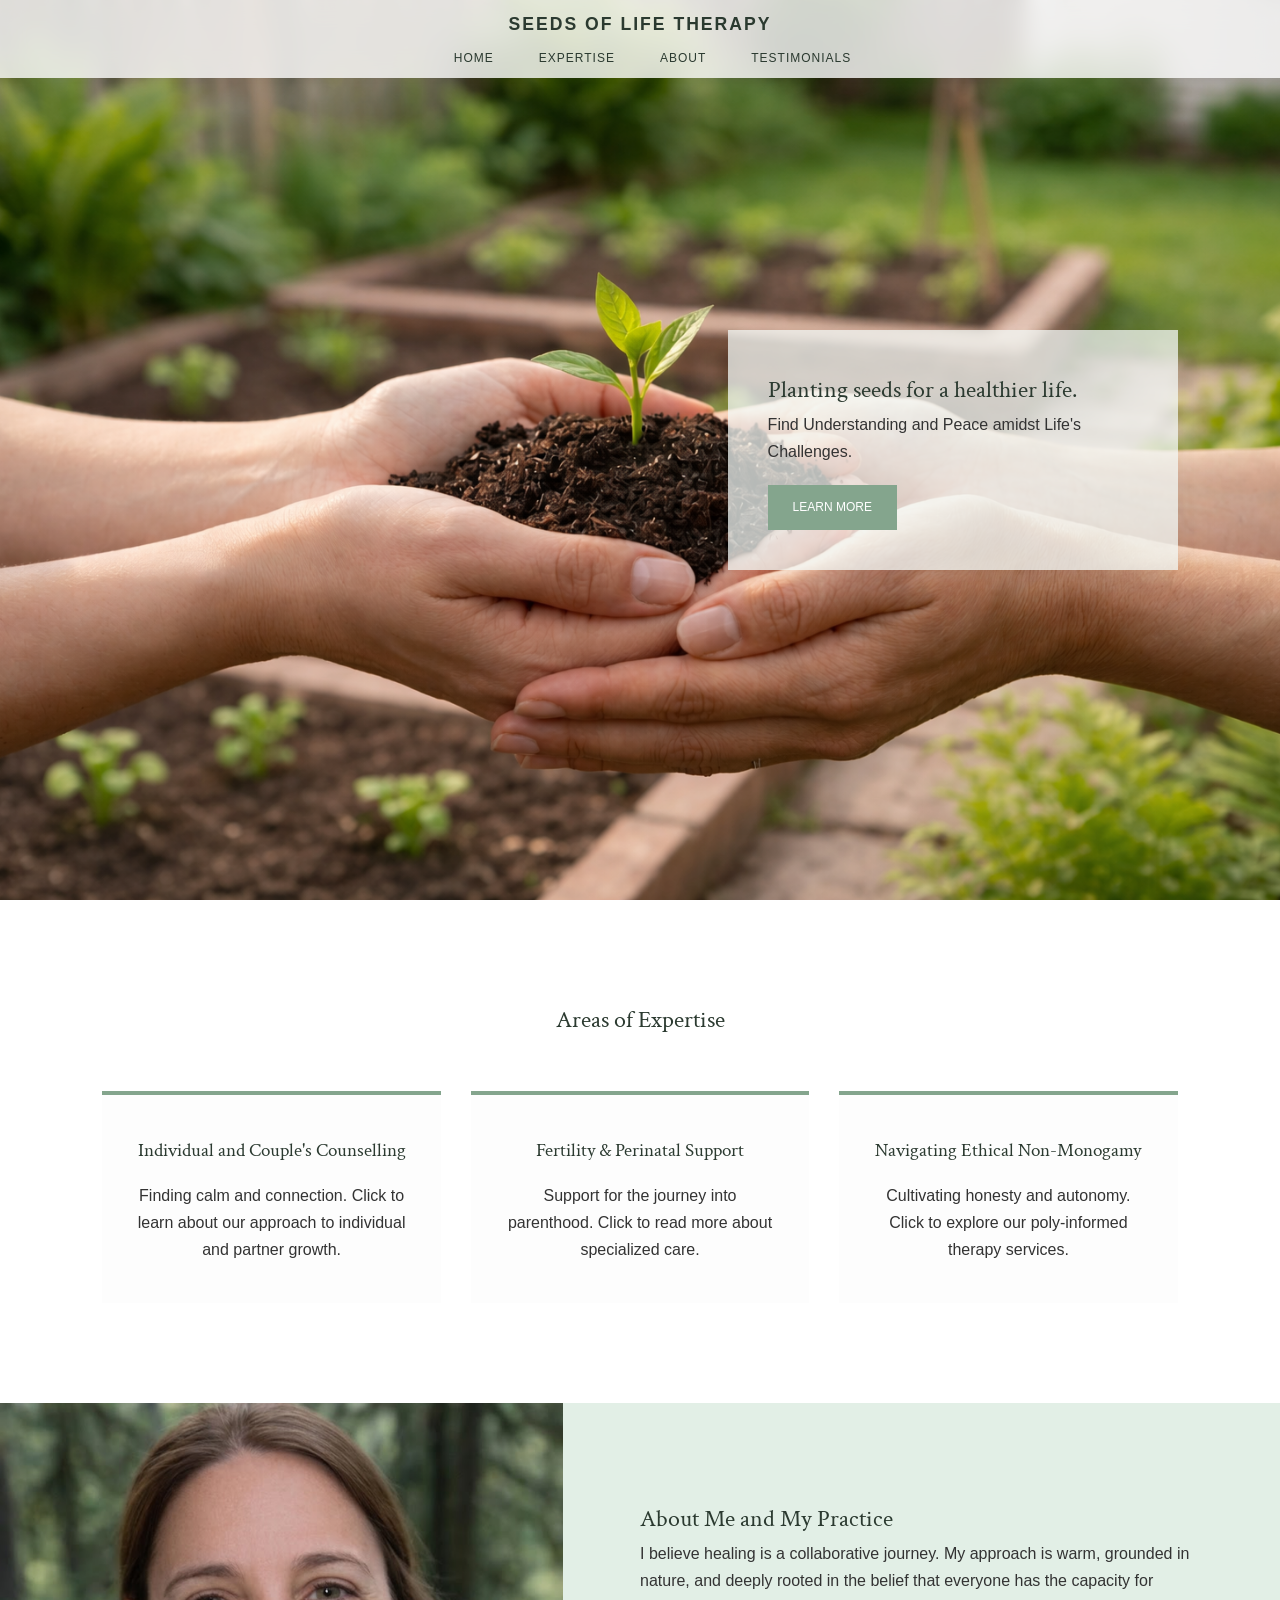
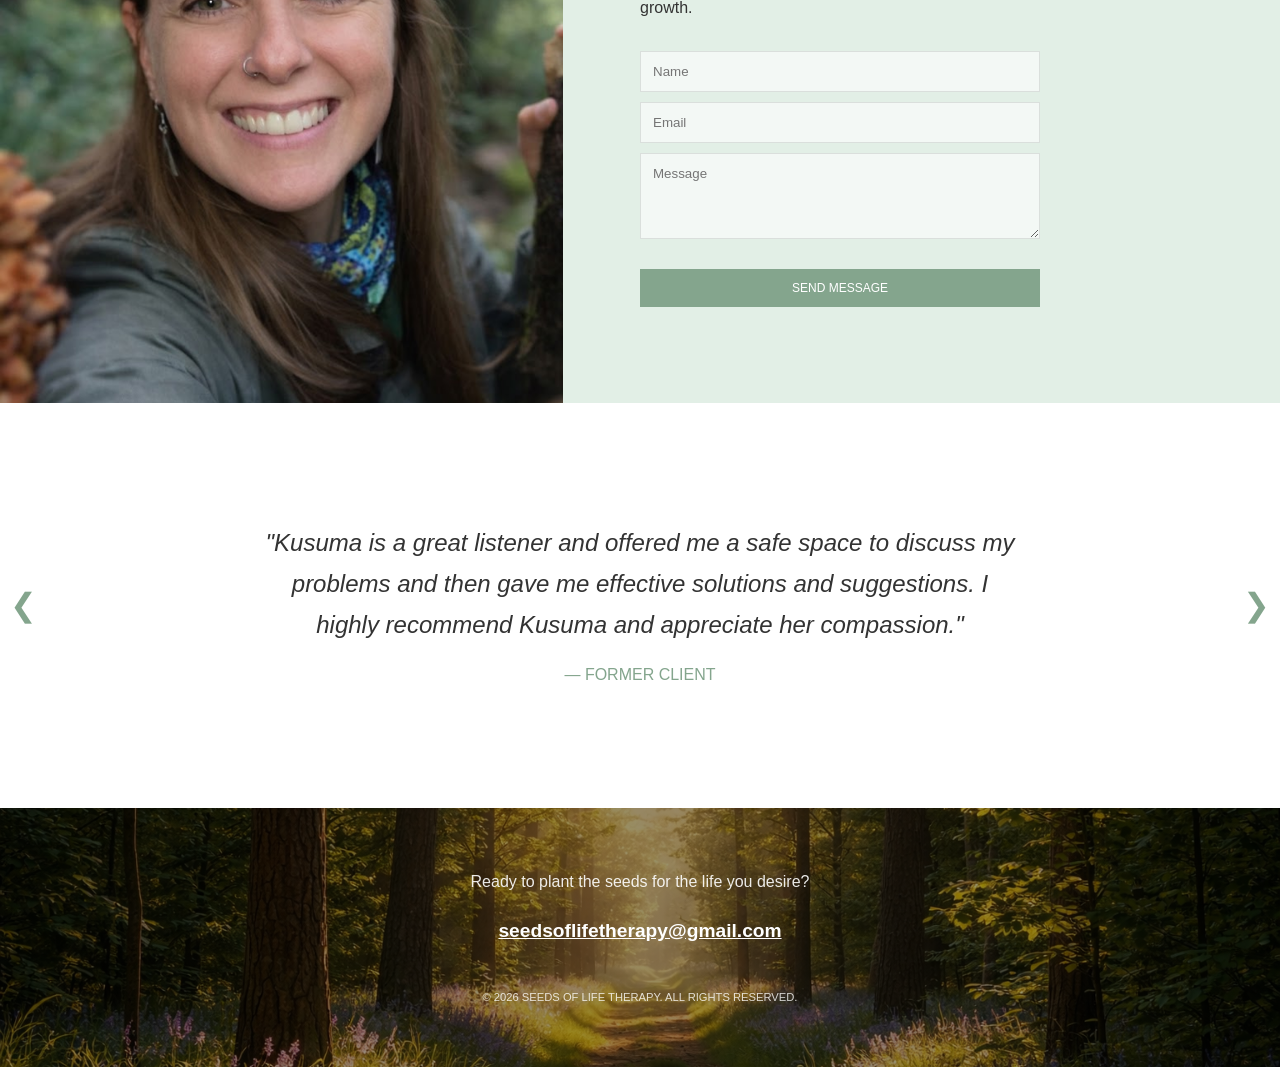
<file: index.html>
<!DOCTYPE html>
<html lang="en">
<head>
    <link rel="stylesheet" href="style.css">    <meta charset="UTF-8">
    <meta name="viewport" content="width=device-width, initial-scale=1.0">
    <title>Seeds of Life Therapy</title>
    <link href="https://fonts.googleapis.com/css2?family=Crimson+Text&family=Helvetica+Neue:wght@300&display=swap" rel="stylesheet">
</head>
<body>

  <header>
    <a href="#home" class="logo">Seeds of Life Therapy</a>
    <nav>
        <a href="#home">Home</a>
        <a href="#expertise">Expertise</a>
        <a href="#about">About</a>
        <a href="#testimonials">Testimonials</a>
    </nav>
</header>

    <section id="home">
        <div class="hero-box">
            <h1>Planting seeds for a healthier life.</h1>
            <p>Find Understanding and Peace amidst Life's Challenges.</p>
            <a href="#about" class="btn">Learn More</a>
        </div>
    </section>

    <section id="expertise">
        <h2>Areas of Expertise</h2>
<div class="expertise-grid">
    <a href="individual-couples.html" class="expertise-link">
        <div class="expertise-card">
            <h3>Individual and Couple's Counselling</h3>
            <p>Finding calm and connection. Click to learn about our approach to individual and partner growth.</p>
        </div>
    </a>
    <a href="fertility-perinatal.html" class="expertise-link">
        <div class="expertise-card">
            <h3>Fertility & Perinatal Support</h3>
            <p>Support for the journey into parenthood. Click to read more about specialized care.</p>
        </div>
    </a>
    <a href="ethical-non-monogamy.html" class="expertise-link">
        <div class="expertise-card">
            <h3>Navigating Ethical Non-Monogamy</h3>
            <p>Cultivating honesty and autonomy. Click to explore our poly-informed therapy services.</p>
        </div>
    </a>
</div>
    </section>

    <section id="about">
        <div class="about-img"></div>
        <div class="about-text">
            <h2>About Me and My Practice</h2>
            <p>I believe healing is a collaborative journey. My approach is warm, grounded in nature, and deeply rooted in the belief that everyone has the capacity for growth.</p>
            
            <form class="contact-form">
                <input type="text" placeholder="Name" required>
                <input type="email" placeholder="Email" required>
                <textarea placeholder="Message" rows="4" required></textarea>
                <button type="submit" class="btn">Send Message</button>
            </form>
        </div>
    </section>

    <section id="testimonials">
        <button class="nav-btn prev" onclick="changeSlide(-1)">&#10094;</button>
        <div class="testimonial-container">
            <div class="testimonial-slide active">
                <p style="font-style: italic; font-size: 1.5rem;">"Kusuma is a great listener and offered me a safe space to discuss my problems and then gave me effective solutions and suggestions. I highly recommend Kusuma and appreciate her compassion."</p>
                <p style="margin-top: 15px; color: #84A58D;">— FORMER CLIENT</p>
            </div>
            <div class="testimonial-slide">
                <p style="font-style: italic; font-size: 1.5rem;">"Working with Kusuma was a wonderful opportunity for myself and my wife to grow our relationship. Kusuma was able to gently guide our sessions into being productive and meaningful. Both myself and my wife always felt heard and respected. We both highly recommend Kusuma."</p>
                <p style="margin-top: 15px; color: #84A58D;">— CLIENTS (COUPLE)</p>
            </div>
            <div class="testimonial-slide">
                <p style="font-style: italic; font-size: 1.5rem;">"Kusuma did an amazing job of holding space and helping my partner and I navigate intense challenges we faced in our relationship. Being both polyamorous and different flavours of neurodivergent, we often were dealing with fairly complex issues that required a nuanced understanding. I felt like Kusuma really was invested in helping us, and took all of our feedback and considerations seriously while still being able to challenge us in appropriate ways. I would highly recommend her to anyone seeking counselling in their relationship."</p>
                <p style="margin-top: 15px; color: #84A58D;">— ENM COUPLE</p>
            </div>
            <div class="testimonial-slide">
                <p style="font-style: italic; font-size: 1.5rem;">"We really appreciated how candid Kusuma was, while still being respectful, and making sure both of our feelings were acknowledged and respected. It felt like we were being validated and heard in a safe, non-judgmental space. We noticed her excellent, consistent eye contact, which made us feel truly seen. As a couple, we both felt she's very good at focusing on our strengths, which was really helpful. Our communication continues to vastly improve, as does our conflict resolution skills, not to mention our sense of emotional togetherness and connection. In addition, the non-violent communication skills she shared are a super helpful technique."</p>
                <p style="margin-top: 15px; color: #84A58D;">— CLIENTS (COUPLE)</p>
            </div>
             <div class="testimonial-slide">
                <p style="font-style: italic; font-size: 1.5rem;">"Kusuma's infectious positivity, her knowledge of holistic nutrition, yoga, and meditation, her excellent organization and communication skills, and her capacity to anticipate what people need, makes her an amazing doula and wonderful human! I don't know what I would have done without her postpartum. You won't find another person as special as Kusuma!"</p>
                <p style="margin-top: 15px; color: #84A58D;">— POSTPARTUM CLIENT</p>
            </div>
             <div class="testimonial-slide"
                <p style="font-style: italic; font-size: 1.5rem;">"I felt very comfortable with Kusuma right away and even though we did not have much time to get to know one another before my labour, I was at ease with her being a part of it. And I would say she was a very integral part! And not just of labour, but also in boosting my knowledge/confidence pre-birth, and in her support and teaching postpartum. It takes a very special person to make someone feel that comfortable in such a short amount of time and Kusuma is a natural at it.."</p>
                <p style="margin-top: 15px; color: #84A58D;">— PERINATAL CLIENT</p>
            </div>
             <div class="testimonial-slide">
                <p style="font-style: italic; font-size: 1.5rem;">"Words cannot describe how grateful I am to have had a doula like Kusuma. She was incredibly skilled, knowledgeable and compassionate throughout the entire prenatal, birthing and post natal experience. I could not have survived this epic journey without her! Kusuma continuously impressed both me and my partner with the level of quality care she provided. Kusuma is a very knowledgeable and confident professional. She is well organized and generous of spirit. She responded to all of our needs and we just can't say enough about how much we loved receiving her support!"</p>
                <p style="margin-top: 15px; color: #84A58D;">— PERINATAL CLIENTS (COUPLE)</p>
            </div>
             <div class="testimonial-slide">
                <p style="font-style: italic; font-size: 1.5rem;">"From the beginning, I felt an instant comfort with Kusuma. Like she was a long-time friend with the wisdom and expertise around pregnancy, labour, birthing and babies that I was looking for."</p>
                <p style="margin-top: 15px; color: #84A58D;">— PRENATAL & BIRTH CLIENT</p>
            </div>
        </div>
        <button class="nav-btn next" onclick="changeSlide(1)">&#10095;</button>
    </section>

<footer style="
    background: 
        linear-gradient(rgba(0,0,0,0.4), rgba(0,0,0,0.4)),
        url('Forestpath.png') center/cover no-repeat;
    color: white;
    text-align: center;
    padding: 60px 20px;
">
    <p style="margin-bottom: 20px; opacity: 0.9;">
        Ready to plant the seeds for the life you desire?
    </p>

    <a href="mailto:seedsoflifetherapy@gmail.com" style="color: #fff; text-decoration: underline;">
        seedsoflifetherapy@gmail.com
    </a>

    <p style="margin-top: 40px; font-size: 0.7rem; opacity: 0.8;">
        © 2026 SEEDS OF LIFE THERAPY. ALL RIGHTS RESERVED.
    </p>
</footer>

    <script>
        let currentSlide = 0;
        const slides = document.querySelectorAll('.testimonial-slide');

        function changeSlide(direction) {
            slides[currentSlide].classList.remove('active');
            currentSlide = (currentSlide + direction + slides.length) % slides.length;
            slides[currentSlide].classList.add('active');
        }
    </script>

</body>
</html>
</file>
<file: style.css>
html { scroll-behavior: smooth; }
        * { box-sizing: border-box; margin: 0; padding: 0; transition: all 0.3s ease; }
        body { font-family: 'Helvetica Neue', Arial, sans-serif; color: #333; background-color: #FAFAFA; line-height: 1.7; }
        h1, h2, h3 { font-family: 'Crimson Text', serif; font-weight: 400; color: #2b3a30; }

        header {
    position: fixed; top: 0; width: 100%;
    display: flex; flex-direction: column; align-items: center;
    padding: 10px 6%; 
    background: rgba(255, 255, 255, 0.8); 
    backdrop-filter: blur(12px); 
    z-index: 1000;
    box-shadow: 0 2px 10px rgba(0,0,0,0.02);
}

.logo {
    font-size: 1.2rem;
    letter-spacing: 2px;
    text-transform: uppercase;
    margin-bottom: 8px;
}

nav {
    display: flex;
    gap: 20px;
}

nav a {
    margin: 0;
}
        .logo { font-size: 1.1rem; letter-spacing: 2px; text-transform: uppercase; color: #2b3a30; text-decoration: none; font-weight: bold; }
        nav a { margin-left: 25px; text-decoration: none; color: #2b3a30; font-size: 0.75rem; letter-spacing: 1px; text-transform: uppercase; }
        nav a:hover { color: #84A58D; }

        section { padding: 100px 8%; }

        /* HERO */
       #home {
    min-height: 100vh; display: flex; align-items: center; justify-content: flex-end;
    background: url('Hands and seedling.png') center/cover no-repeat;
}
        .hero-box {
            background-color: rgba(242, 247, 244, 0.75);
            padding: 40px; max-width: 450px; box-shadow: 0 10px 30px rgba(0,0,0,0.05);
        }

        /* EXPERTISE SECTION - FIXED 3 COLUMNS */
        #expertise { background: white; text-align: center; }
        .expertise-grid { 
            display: grid; 
            grid-template-columns: repeat(3, 1fr); 
            gap: 30px; 
            margin-top: 50px; 
        }
        .expertise-link { text-decoration: none; color: inherit; display: block; }
        .expertise-card { 
            background: #fdfdfd; padding: 40px 30px; border-top: 4px solid #84A58D; 
            height: 100%; display: flex; flex-direction: column;
        }
        .expertise-card:hover { transform: translateY(-10px); background: #f4f7f5; box-shadow: 0 10px 20px rgba(0,0,0,0.05); }
        .expertise-card h3 { margin-bottom: 15px; }

        /* ABOUT SECTION */
        #about { display: flex; padding: 0; background: #E2EFE6; }
.about-img { 
    flex: 1; 
    background: url('Headshot.png') center/cover no-repeat; 
    min-height: 600px; 
}
        .about-text { flex: 1; padding: 6%; display: flex; flex-direction: column; justify-content: center; }
        
        .contact-form { margin-top: 30px; display: grid; gap: 10px; width: 100%; max-width: 400px; }
        .contact-form input, .contact-form textarea { 
            padding: 12px; border: 1px solid rgba(0,0,0,0.1); background: rgba(255,255,255,0.6); font-family: inherit;
        }

        /* TESTIMONIAL SLIDER WITH ARROWS */
        #testimonials { background: white; text-align: center; position: relative; padding: 100px 8%; }
        .testimonial-container { max-width: 800px; margin: 0 auto; position: relative; overflow: hidden; }
        .testimonial-slide { display: none; padding: 20px; animation: fadeIn 0.5s; }
        .testimonial-slide.active { display: block; }
        @keyframes fadeIn { from { opacity: 0; } to { opacity: 1; } }

        .nav-btn {
            position: absolute; top: 50%; transform: translateY(-50%);
            background: none; border: none; font-size: 2rem; color: #84A58D; cursor: pointer; padding: 10px;
        }
        .prev { left: 0; }
        .next { right: 0; }

        /* TRANSLUCENT FOOTER */
      footer { 
    background: rgba(43, 58, 48, 0.65); 
            backdrop-filter: blur(10px);
            color: white; padding: 80px 8%; text-align: center; 
        }
        footer a { color: #84A58D; text-decoration: none; font-size: 1.2rem; font-weight: bold; }

        .btn { 
            display: inline-block; padding: 12px 25px; background: #84A58D; 
            color: white; text-decoration: none; text-transform: uppercase; 
            font-size: 0.75rem; margin-top: 20px; border: none; cursor: pointer;
        }
        .btn:hover { background: #6b8a74; letter-spacing: 1px; }

        /* MOBILE RESPONSIVENESS */
        @media (max-width: 900px) {
            .expertise-grid { grid-template-columns: 1fr; }
            #about { flex-direction: column; }
            .about-img { min-height: 350px; order: -1; }
            header { padding: 15px 4%; }
            nav a { margin-left: 15px; font-size: 0.7rem; }
        }
</file>
